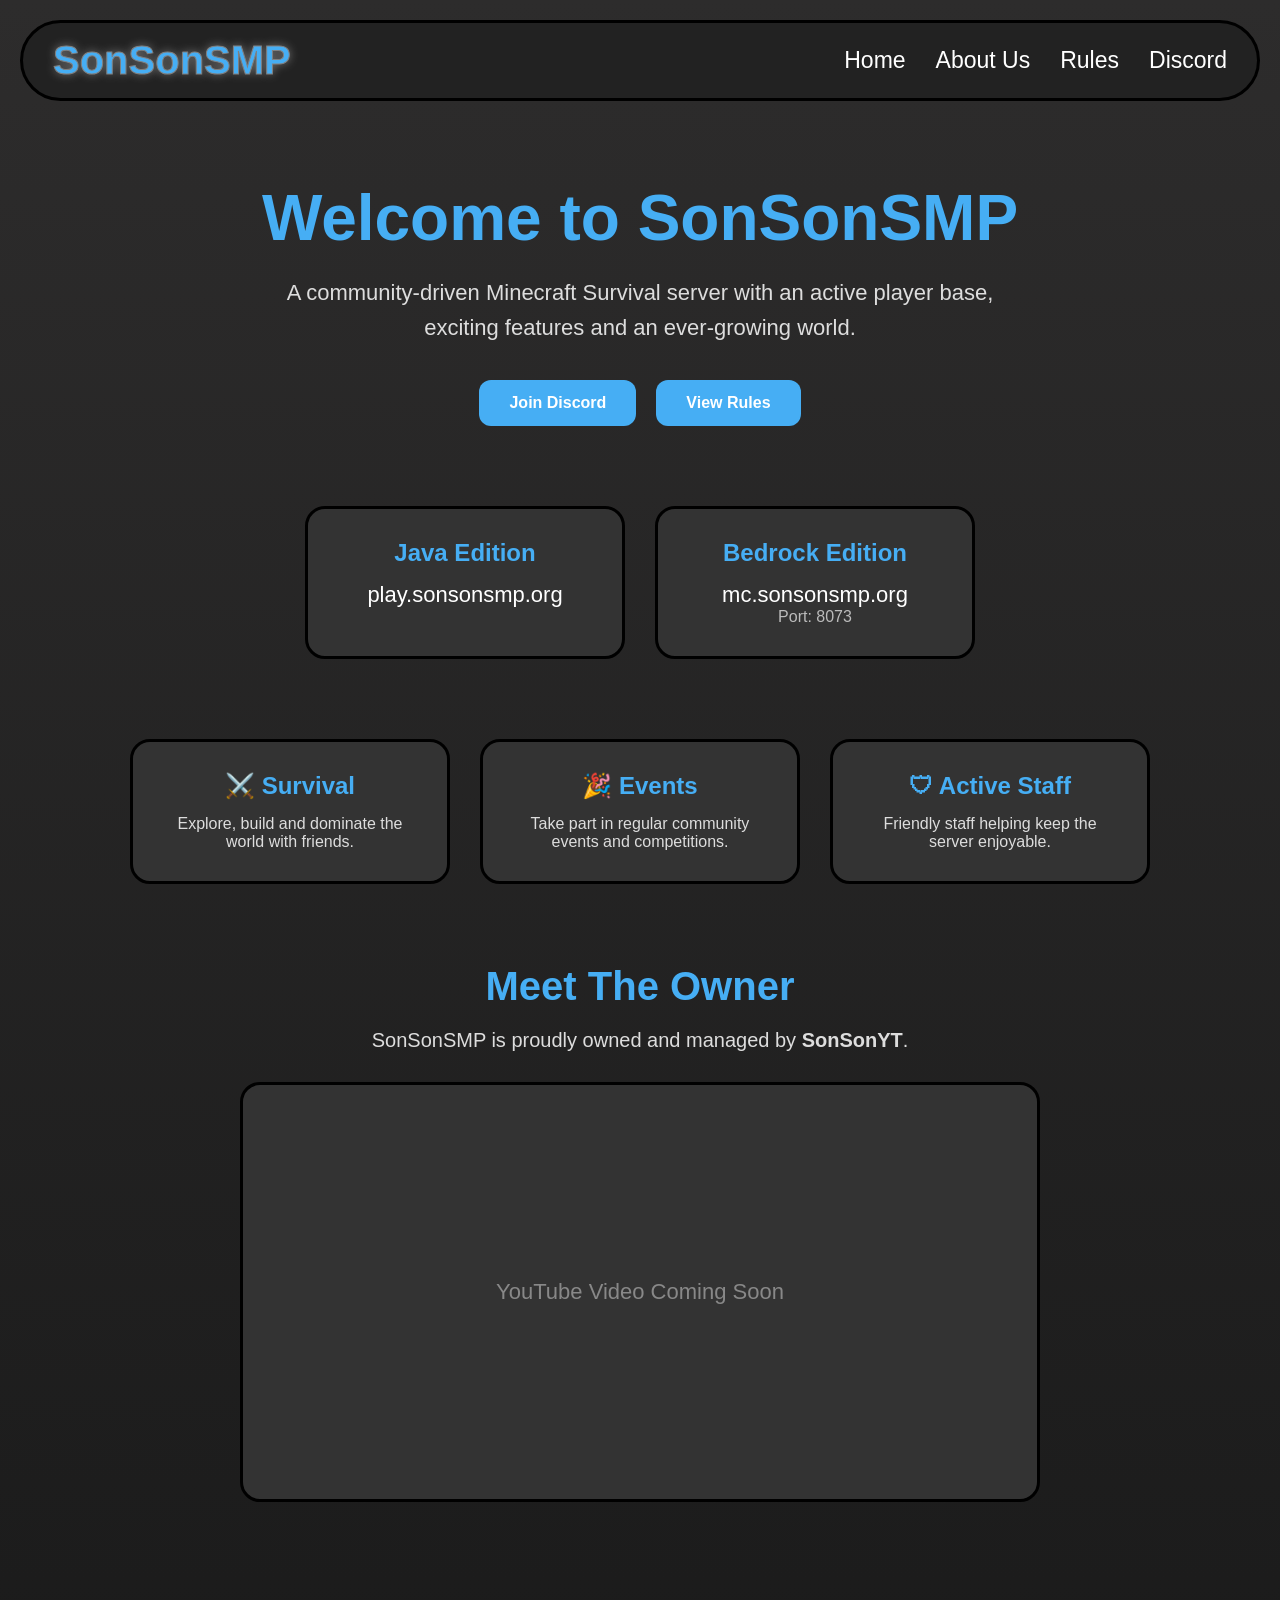
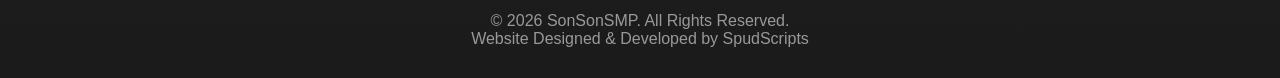
<file: index.html>
<!DOCTYPE html>
<html lang="en">

<head>

<meta charset="UTF-8">
<meta name="viewport" content="width=device-width, initial-scale=1.0">

<title>SonSonSMP</title>

<link rel="icon" href="Images/Screenshot 2026-07-20 195748.png">


<style>

* {
    margin: 0;
    padding: 0;
    box-sizing: border-box;
}


html {
    scroll-behavior: smooth;
}


body {

    font-family: Arial, Helvetica, sans-serif;

    background: linear-gradient(to bottom,#2d2c2c,#1b1b1b);

    color:white;

}


/* ================= NAVBAR ================= */


.topbar {

    display:flex;

    justify-content:space-between;

    align-items:center;

    flex-wrap:wrap;

    gap:20px;


    margin:20px;

    padding:15px 30px;


    background:#222;

    border:3px solid black;

    border-radius:50px;

}



.logo {

    color:#46aef4;

    font-size:40px;

    font-weight:bold;

    -webkit-text-stroke:1px gray;

    text-shadow:0 0 10px gray;

}



.nav-links {

    display:flex;

    list-style:none;

    gap:30px;

    flex-wrap:wrap;

}



.nav-links a {

    text-decoration:none;

    color:white;

    font-size:23px;

    transition:.2s;

}



.nav-links a:hover {

    color:#46aef4;

}



/* ================= HERO ================= */


.hero {

    width:90%;

    margin:80px auto;

    text-align:center;

}



.hero h1 {

    font-size:64px;

    color:#46aef4;

    margin-bottom:20px;

}



.hero p {

    max-width:750px;

    margin:auto;

    margin-bottom:35px;

    font-size:22px;

    color:#ddd;

    line-height:1.6;

}



.buttons {

    display:flex;

    justify-content:center;

    gap:20px;

    flex-wrap:wrap;

}



.buttons a {


    background:#46aef4;

    color:white;

    text-decoration:none;

    font-weight:bold;

    padding:14px 30px;

    border-radius:12px;

    transition:.2s;

}



.buttons a:hover {

    background:#2d93e5;

    transform:translateY(-3px);

}




/* ================= SERVERS ================= */


.servers {

    display:flex;

    justify-content:center;

    gap:30px;

    flex-wrap:wrap;

    width:90%;

    margin:80px auto;

}



.server-card {

    width:320px;

    background:#333;

    border:3px solid black;

    border-radius:20px;

    padding:30px;

    text-align:center;

    transition:.25s;

}



.server-card:hover {

    transform:translateY(-8px);

    box-shadow:0 0 20px #46aef4;

}



.server-card h2 {

    color:#46aef4;

    margin-bottom:15px;

}



.server-card p {

    font-size:22px;

}



.server-card span {

    color:#bbb;

}



/* ================= FEATURES ================= */


.features {

    display:flex;

    justify-content:center;

    gap:30px;

    flex-wrap:wrap;

    width:90%;

    margin:80px auto;

}



.feature {

    width:320px;

    background:#333;

    border:3px solid black;

    border-radius:20px;

    padding:30px;

    text-align:center;

    transition:.25s;

}



.feature:hover {

    transform:translateY(-8px);

}



.feature h2 {

    color:#46aef4;

    margin-bottom:15px;

}



.feature p {

    color:#ddd;

}



/* ================= OWNER ================= */


.owner {

    width:90%;

    margin:80px auto;

    text-align:center;

}



.owner h2 {

    color:#46aef4;

    font-size:40px;

    margin-bottom:20px;

}



.owner p {

    font-size:20px;

    color:#ddd;

    margin-bottom:30px;

}



.youtube-placeholder {


    width:800px;

    max-width:100%;

    height:420px;


    margin:auto;


    background:#333;

    border:3px solid black;

    border-radius:20px;


    display:flex;

    justify-content:center;

    align-items:center;


    color:#888;

    font-size:22px;

}



/* ================= FOOTER ================= */


footer {

    text-align:center;

    padding:30px;

    color:#999;

}




/* ================= MOBILE ================= */


@media(max-width:700px){


.logo {

    font-size:32px;

}


.nav-links a {

    font-size:18px;

}


.hero h1 {

    font-size:42px;

}


.hero p {

    font-size:18px;

}


}

/* =========================
   MOBILE RESPONSIVE FIX
========================= */

@media (max-width: 700px) {

    body {
        overflow-x: hidden;
    }


    /* NAVBAR */

    .topbar {
        flex-direction: column;
        align-items: center;
        text-align: center;

        margin: 15px;
        padding: 20px;

        border-radius: 30px;
    }


    .logo {
        font-size: 32px;
    }


    .nav-links {
        flex-direction: column;
        align-items: center;

        gap: 15px;

        width: 100%;
    }


    .nav-links a {
        font-size: 20px;
    }



    /* HEADINGS */

    h1 {
        font-size: 40px !important;
    }


    h2 {
        font-size: 28px;
    }



    /* MAIN SECTIONS */

    .hero,
    .owner,
    .container,
    .rules,
    .contact {

        width: 90%;
        margin-left: auto;
        margin-right: auto;

    }



    /* BUTTONS */

    .buttons,
    .button-row {

        flex-direction: column;

        align-items: center;

    }


    .buttons a,
    .button {

        width: 90%;
        max-width: 300px;

        text-align: center;

    }



    /* CARDS */

    .servers,
    .features {

        flex-direction: column;

        align-items: center;

        width: 90%;

    }


    .server-card,
    .feature,
    .card {

        width: 100%;

        max-width: 350px;

    }



    /* RULES PAGE */

    .rule {

        padding: 20px;

        font-size: 16px;

    }


    .rule h2 {

        font-size: 24px;

    }



    /* YOUTUBE / IMAGES */

    .youtube-placeholder {

        width: 100%;

        height: 250px;

    }


    img {

        max-width: 100%;

        height: auto;

    }



    /* FOOTER */

    footer {

        padding: 25px;

        font-size: 14px;

    }

}
</style>


</head>


<body>


<nav class="topbar">


<h1 class="logo">
SonSonSMP
</h1>


<ul class="nav-links">

<li><a href="index.html">Home</a></li>

<li><a href="about.html">About Us</a></li>

<li><a href="rules.html">Rules</a></li>

<li><a href="contact.html">Discord</a></li>

</ul>


</nav>




<header class="hero">


<h1>
Welcome to SonSonSMP
</h1>


<p>
A community-driven Minecraft Survival server with an active player base,
exciting features and an ever-growing world.
</p>


<div class="buttons">

<a href="contact.html">
Join Discord
</a>


<a href="rules.html">
View Rules
</a>


</div>


</header>





<section class="servers">


<div class="server-card">

<h2>
Java Edition
</h2>


<p>
play.sonsonsmp.org
</p>


</div>





<div class="server-card">

<h2>
Bedrock Edition
</h2>


<p>
mc.sonsonsmp.org
</p>


<span>
Port: 8073
</span>


</div>


</section>





<section class="features">


<div class="feature">

<h2>
⚔️ Survival
</h2>


<p>
Explore, build and dominate the world with friends.
</p>


</div>




<div class="feature">

<h2>
🎉 Events
</h2>


<p>
Take part in regular community events and competitions.
</p>


</div>




<div class="feature">

<h2>
🛡 Active Staff
</h2>


<p>
Friendly staff helping keep the server enjoyable.
</p>


</div>


</section>





<section class="owner">


<h2>
Meet The Owner
</h2>


<p>
SonSonSMP is proudly owned and managed by
<strong>SonSonYT</strong>.
</p>



<div class="youtube-placeholder">

YouTube Video Coming Soon

</div>


</section>





<footer>

© 2026 SonSonSMP. All Rights Reserved.

<p>
Website Designed & Developed by SpudScripts
</p>


</footer>



</body>

</html>
</file>
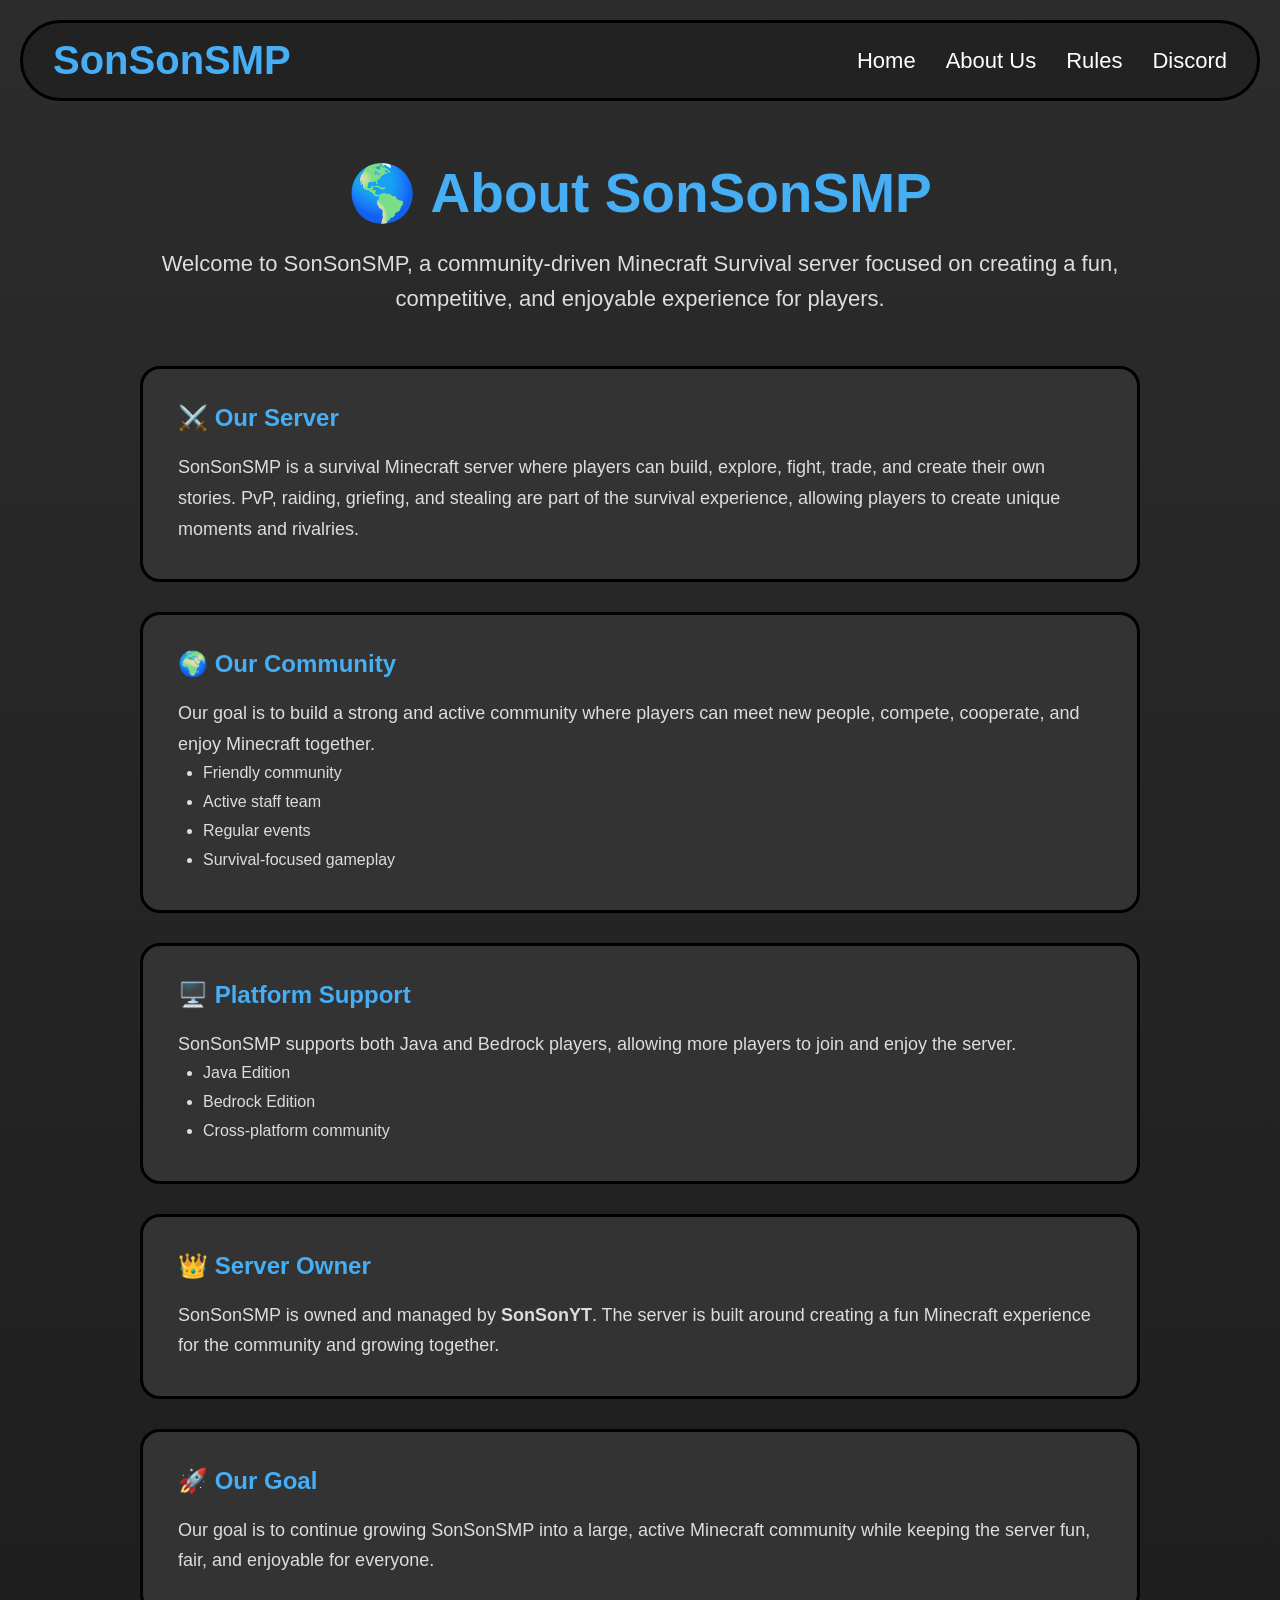
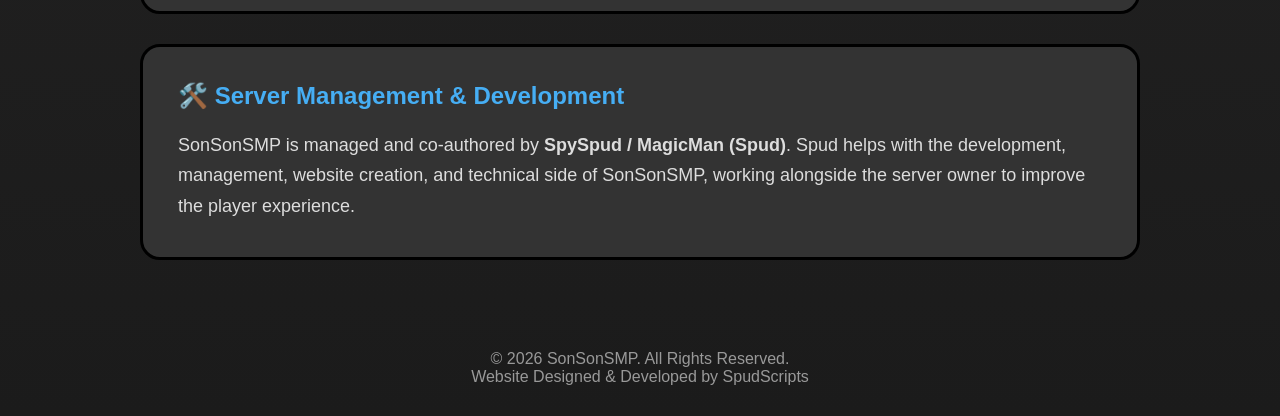
<file: about.html>
<!DOCTYPE html>
<html lang="en">

<head>

<meta charset="UTF-8">
<meta name="viewport" content="width=device-width, initial-scale=1.0">

<title>SonSonSMP | About Us</title>

<link rel="icon" href="Images/Screenshot 2026-07-20 195748.png">


<style>

* {
    margin: 0;
    padding: 0;
    box-sizing: border-box;
}


body {

    font-family: Arial, Helvetica, sans-serif;

    background: linear-gradient(to bottom,#2d2c2c,#1b1b1b);

    color:white;

}



/* ================= NAVBAR ================= */


.topbar {

    display:flex;

    justify-content:space-between;

    align-items:center;

    margin:20px;

    padding:15px 30px;

    background:#222;

    border:3px solid black;

    border-radius:50px;

}



.logo {

    color:#46aef4;

    font-size:40px;

    font-weight:bold;

}



.nav-links {

    display:flex;

    list-style:none;

    gap:30px;

}



.nav-links a {

    color:white;

    text-decoration:none;

    font-size:22px;

    transition:.2s;

}



.nav-links a:hover {

    color:#46aef4;

}



/* ================= ABOUT ================= */


.about-container {

    width:90%;

    max-width:1000px;

    margin:60px auto;

}



.about-title {

    text-align:center;

    font-size:55px;

    color:#46aef4;

    margin-bottom:20px;

}



.about-intro {

    text-align:center;

    font-size:22px;

    color:#ddd;

    margin-bottom:50px;

    line-height:1.6;

}




.about-card {

    background:#333;

    border:3px solid black;

    border-radius:20px;

    padding:35px;

    margin-bottom:30px;

    transition:.25s;

}



.about-card:hover {

    transform:translateY(-5px);

    box-shadow:0 0 20px #46aef4;

}



.about-card h2 {

    color:#46aef4;

    margin-bottom:20px;

}



.about-card p {

    color:#ddd;

    font-size:18px;

    line-height:1.7;

}



.about-card ul {

    margin-left:25px;

    color:#ddd;

    line-height:1.8;

}




/* ================= FOOTER ================= */


footer {

    text-align:center;

    padding:30px;

    color:#999;

}


/* =========================
   MOBILE RESPONSIVE FIX
========================= */

@media (max-width: 700px) {

    body {
        overflow-x: hidden;
    }


    /* NAVBAR */

    .topbar {
        flex-direction: column;
        align-items: center;
        text-align: center;

        margin: 15px;
        padding: 20px;

        border-radius: 30px;
    }


    .logo {
        font-size: 32px;
    }


    .nav-links {
        flex-direction: column;
        align-items: center;

        gap: 15px;

        width: 100%;
    }


    .nav-links a {
        font-size: 20px;
    }



    /* HEADINGS */

    h1 {
        font-size: 40px !important;
    }


    h2 {
        font-size: 28px;
    }



    /* MAIN SECTIONS */

    .hero,
    .owner,
    .container,
    .rules,
    .contact {

        width: 90%;
        margin-left: auto;
        margin-right: auto;

    }



    /* BUTTONS */

    .buttons,
    .button-row {

        flex-direction: column;

        align-items: center;

    }


    .buttons a,
    .button {

        width: 90%;
        max-width: 300px;

        text-align: center;

    }



    /* CARDS */

    .servers,
    .features {

        flex-direction: column;

        align-items: center;

        width: 90%;

    }


    .server-card,
    .feature,
    .card {

        width: 100%;

        max-width: 350px;

    }



    /* RULES PAGE */

    .rule {

        padding: 20px;

        font-size: 16px;

    }


    .rule h2 {

        font-size: 24px;

    }



    /* YOUTUBE / IMAGES */

    .youtube-placeholder {

        width: 100%;

        height: 250px;

    }


    img {

        max-width: 100%;

        height: auto;

    }



    /* FOOTER */

    footer {

        padding: 25px;

        font-size: 14px;

    }

}
</style>


</head>



<body>



<nav class="topbar">


<h1 class="logo">
SonSonSMP

</h1>



<ul class="nav-links">

<li><a href="index.html">Home</a></li>

<li><a href="about.html">About Us</a></li>

<li><a href="rules.html">Rules</a></li>

<li><a href="contact.html">Discord</a></li>

</ul>


</nav>





<main class="about-container">



<h1 class="about-title">
🌎 About SonSonSMP
</h1>



<p class="about-intro">

Welcome to SonSonSMP, a community-driven Minecraft Survival server
focused on creating a fun, competitive, and enjoyable experience for players.

</p>





<div class="about-card">


<h2>
⚔️ Our Server
</h2>


<p>

SonSonSMP is a survival Minecraft server where players can build,
explore, fight, trade, and create their own stories.

PvP, raiding, griefing, and stealing are part of the survival experience,
allowing players to create unique moments and rivalries.

</p>


</div>





<div class="about-card">


<h2>
🌍 Our Community
</h2>


<p>

Our goal is to build a strong and active community where players
can meet new people, compete, cooperate, and enjoy Minecraft together.

</p>


<ul>

<li>Friendly community</li>

<li>Active staff team</li>

<li>Regular events</li>

<li>Survival-focused gameplay</li>

</ul>


</div>





<div class="about-card">


<h2>
🖥️ Platform Support
</h2>


<p>

SonSonSMP supports both Java and Bedrock players,
allowing more players to join and enjoy the server.

</p>


<ul>

<li>Java Edition</li>

<li>Bedrock Edition</li>

<li>Cross-platform community</li>

</ul>


</div>





<div class="about-card">


<h2>
👑 Server Owner
</h2>


<p>

SonSonSMP is owned and managed by
<strong>SonSonYT</strong>.

The server is built around creating a fun Minecraft experience
for the community and growing together.

</p>


</div>





<div class="about-card">


<h2>
🚀 Our Goal
</h2>


<p>

Our goal is to continue growing SonSonSMP into a large,
active Minecraft community while keeping the server fun,
fair, and enjoyable for everyone.

</p>


</div>


<div class="about-card">

<h2>
🛠️ Server Management & Development
</h2>

<p>

SonSonSMP is managed and co-authored by <strong>SpySpud / MagicMan (Spud)</strong>.

Spud helps with the development, management, website creation,
and technical side of SonSonSMP, working alongside the server owner
to improve the player experience.

</p>

</div>


</main>







<footer>

© 2026 SonSonSMP. All Rights Reserved.

<p>
Website Designed & Developed by SpudScripts
</p>


</footer>




</body>

</html>
</file>
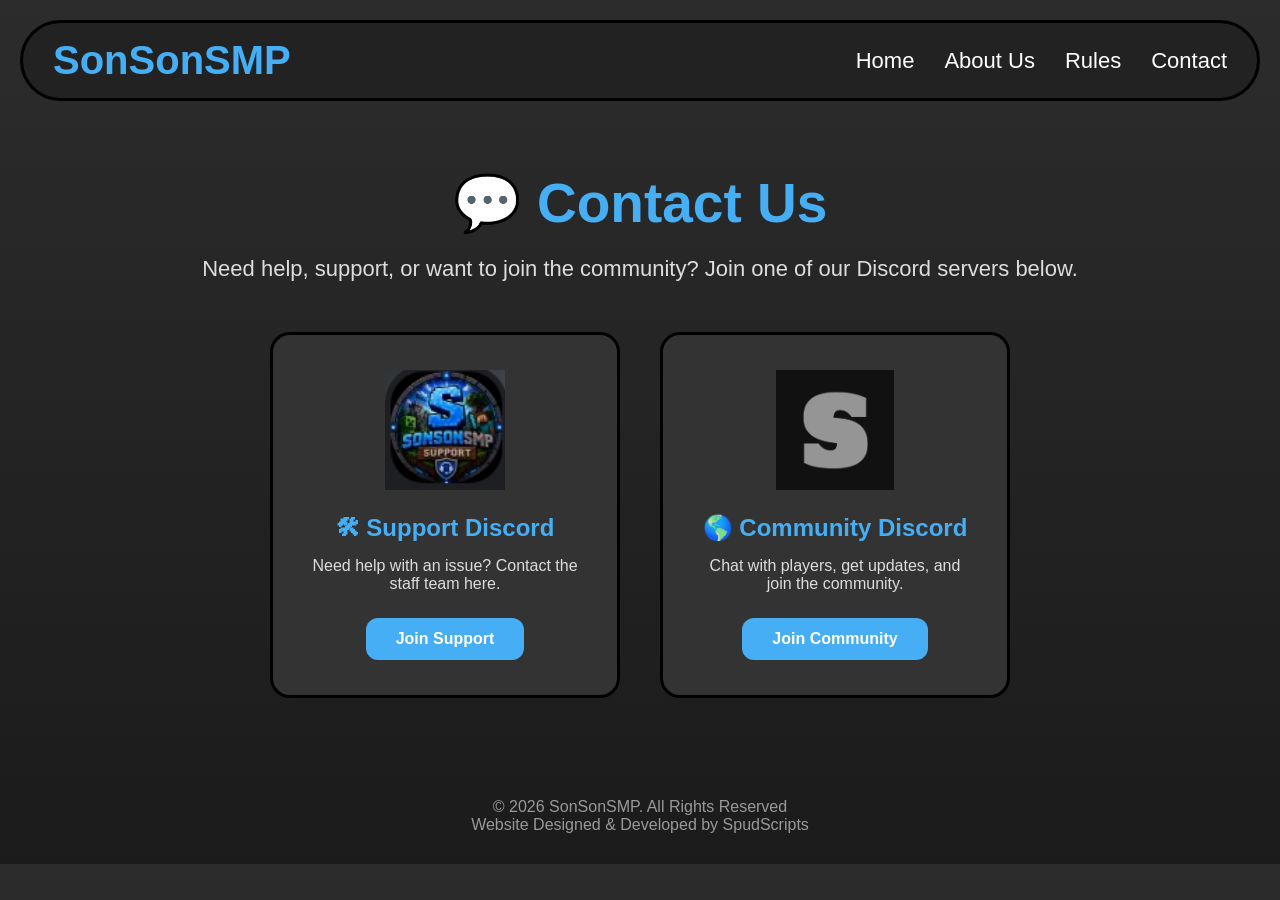
<file: contact.html>
<!DOCTYPE html>
<html lang="en">

<head>

<meta charset="UTF-8">
<meta name="viewport" content="width=device-width, initial-scale=1.0">

<title>SonSonSMP | Contact</title>

<link rel="icon" href="Images/Screenshot 2026-07-20 195748.png">


<style>

* {
    margin:0;
    padding:0;
    box-sizing:border-box;
}


body {

    font-family:Arial, Helvetica, sans-serif;

    background:linear-gradient(to bottom,#2d2c2c,#1b1b1b);

    color:white;

}


/* NAVBAR */


.topbar {

    display:flex;

    justify-content:space-between;

    align-items:center;

    margin:20px;

    padding:15px 30px;

    background:#222;

    border:3px solid black;

    border-radius:50px;

}



.logo {

    color:#46aef4;

    font-size:40px;

    font-weight:bold;

}



.nav-links {

    display:flex;

    list-style:none;

    gap:30px;

}



.nav-links a {

    color:white;

    text-decoration:none;

    font-size:22px;

}


.nav-links a:hover {

    color:#46aef4;

}



/* CONTACT */


.contact-container {

    width:90%;

    max-width:1000px;

    margin:70px auto;

    text-align:center;

}



.contact-title {

    font-size:55px;

    color:#46aef4;

    margin-bottom:20px;

}



.contact-description {

    color:#ddd;

    font-size:22px;

    margin-bottom:50px;

}



.discord-boxes {

    display:flex;

    justify-content:center;

    gap:40px;

    flex-wrap:wrap;

}



.discord-card {

    width:350px;

    background:#333;

    border:3px solid black;

    border-radius:20px;

    padding:35px;

    transition:.25s;

}



.discord-card:hover {

    transform:translateY(-8px);

    box-shadow:0 0 25px #46aef4;

}



.discord-card img {

    width:120px;

    height:120px;

    object-fit:contain;

    margin-bottom:20px;

}



.discord-card h2 {

    color:#46aef4;

    margin-bottom:15px;

}



.discord-card p {

    color:#ddd;

    margin-bottom:25px;

}



.discord-button {

    display:inline-block;

    background:#46aef4;

    color:white;

    text-decoration:none;

    padding:12px 30px;

    border-radius:12px;

    font-weight:bold;

}



.discord-button:hover {

    background:#2d93e5;

}



/* FOOTER */


footer {

    text-align:center;

    padding:30px;

    color:#999;

}

/* =========================
   MOBILE RESPONSIVE FIX
========================= */

@media (max-width: 700px) {

    body {
        overflow-x: hidden;
    }


    /* NAVBAR */

    .topbar {
        flex-direction: column;
        align-items: center;
        text-align: center;

        margin: 15px;
        padding: 20px;

        border-radius: 30px;
    }


    .logo {
        font-size: 32px;
    }


    .nav-links {
        flex-direction: column;
        align-items: center;

        gap: 15px;

        width: 100%;
    }


    .nav-links a {
        font-size: 20px;
    }



    /* HEADINGS */

    h1 {
        font-size: 40px !important;
    }


    h2 {
        font-size: 28px;
    }



    /* MAIN SECTIONS */

    .hero,
    .owner,
    .container,
    .rules,
    .contact {

        width: 90%;
        margin-left: auto;
        margin-right: auto;

    }



    /* BUTTONS */

    .buttons,
    .button-row {

        flex-direction: column;

        align-items: center;

    }


    .buttons a,
    .button {

        width: 90%;
        max-width: 300px;

        text-align: center;

    }



    /* CARDS */

    .servers,
    .features {

        flex-direction: column;

        align-items: center;

        width: 90%;

    }


    .server-card,
    .feature,
    .card {

        width: 100%;

        max-width: 350px;

    }



    /* RULES PAGE */

    .rule {

        padding: 20px;

        font-size: 16px;

    }


    .rule h2 {

        font-size: 24px;

    }



    /* YOUTUBE / IMAGES */

    .youtube-placeholder {

        width: 100%;

        height: 250px;

    }


    img {

        max-width: 100%;

        height: auto;

    }



    /* FOOTER */

    footer {

        padding: 25px;

        font-size: 14px;

    }

}

</style>

</head>



<body>



<nav class="topbar">

<h1 class="logo">
    SonSonSMP
</h1>


<ul class="nav-links">

<li><a href="index.html">Home</a></li>

<li><a href="about.html">About Us</a></li>

<li><a href="rules.html">Rules</a></li>

<li><a href="contact.html">Contact</a></li>

</ul>


</nav>





<main class="contact-container">


<h1 class="contact-title">
💬 Contact Us
</h1>


<p class="contact-description">

Need help, support, or want to join the community?
Join one of our Discord servers below.

</p>




<div class="discord-boxes">



<div class="discord-card">


<img src="Images/Support-Discord-Icon.png">


<h2>
🛠 Support Discord
</h2>


<p>
Need help with an issue?
Contact the staff team here.
</p>


<a class="discord-button"
href="https://discord.gg/dkUXA63S5E">

Join Support

</a>


</div>






<div class="discord-card">


<img src="Images/Discord-Comms-Icon.png">


<h2>
🌎 Community Discord
</h2>


<p>
Chat with players, get updates,
and join the community.
</p>


<a class="discord-button"
href="https://discord.gg/JnCNvRTcMF">

Join Community

</a>


</div>



</div>



</main>





<footer>

<p>
© 2026 SonSonSMP. All Rights Reserved
</p>

<p>
Website Designed & Developed by SpudScripts
</p>

</footer>



</body>

</html>
</file>
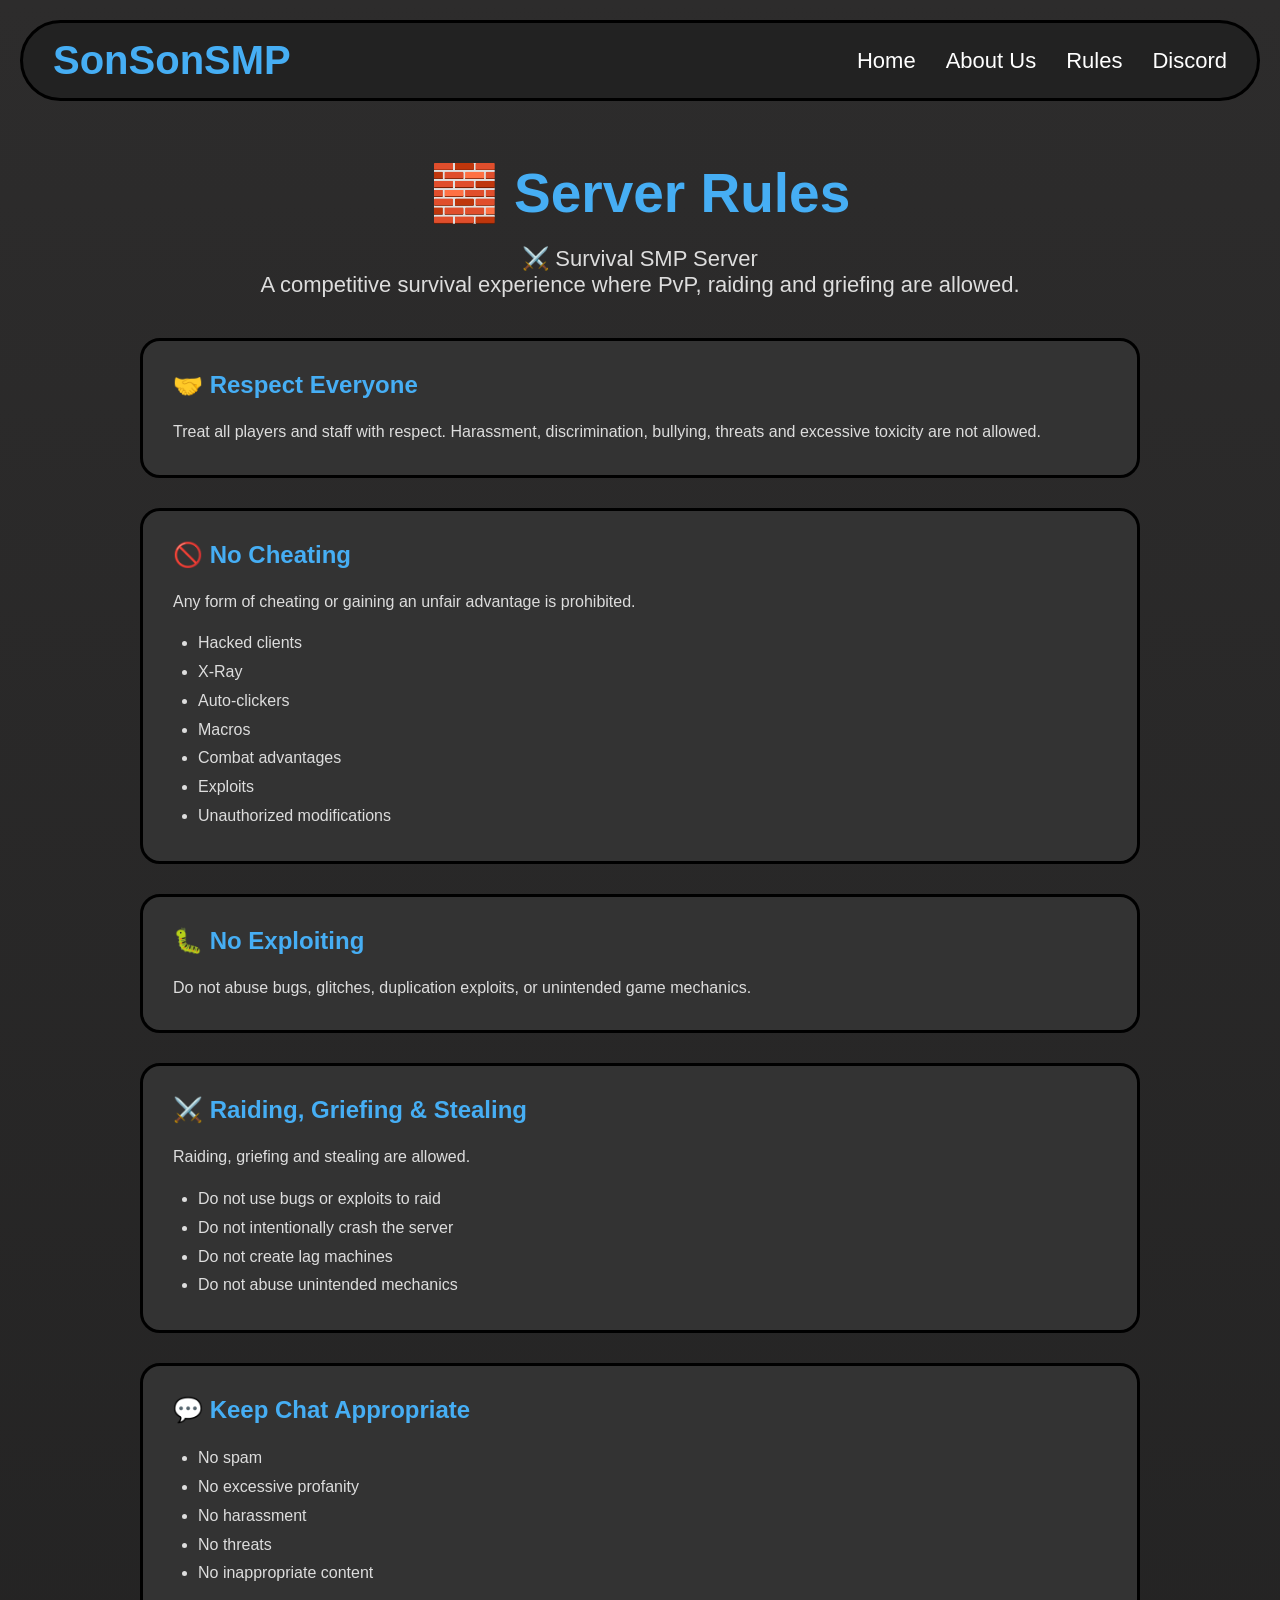
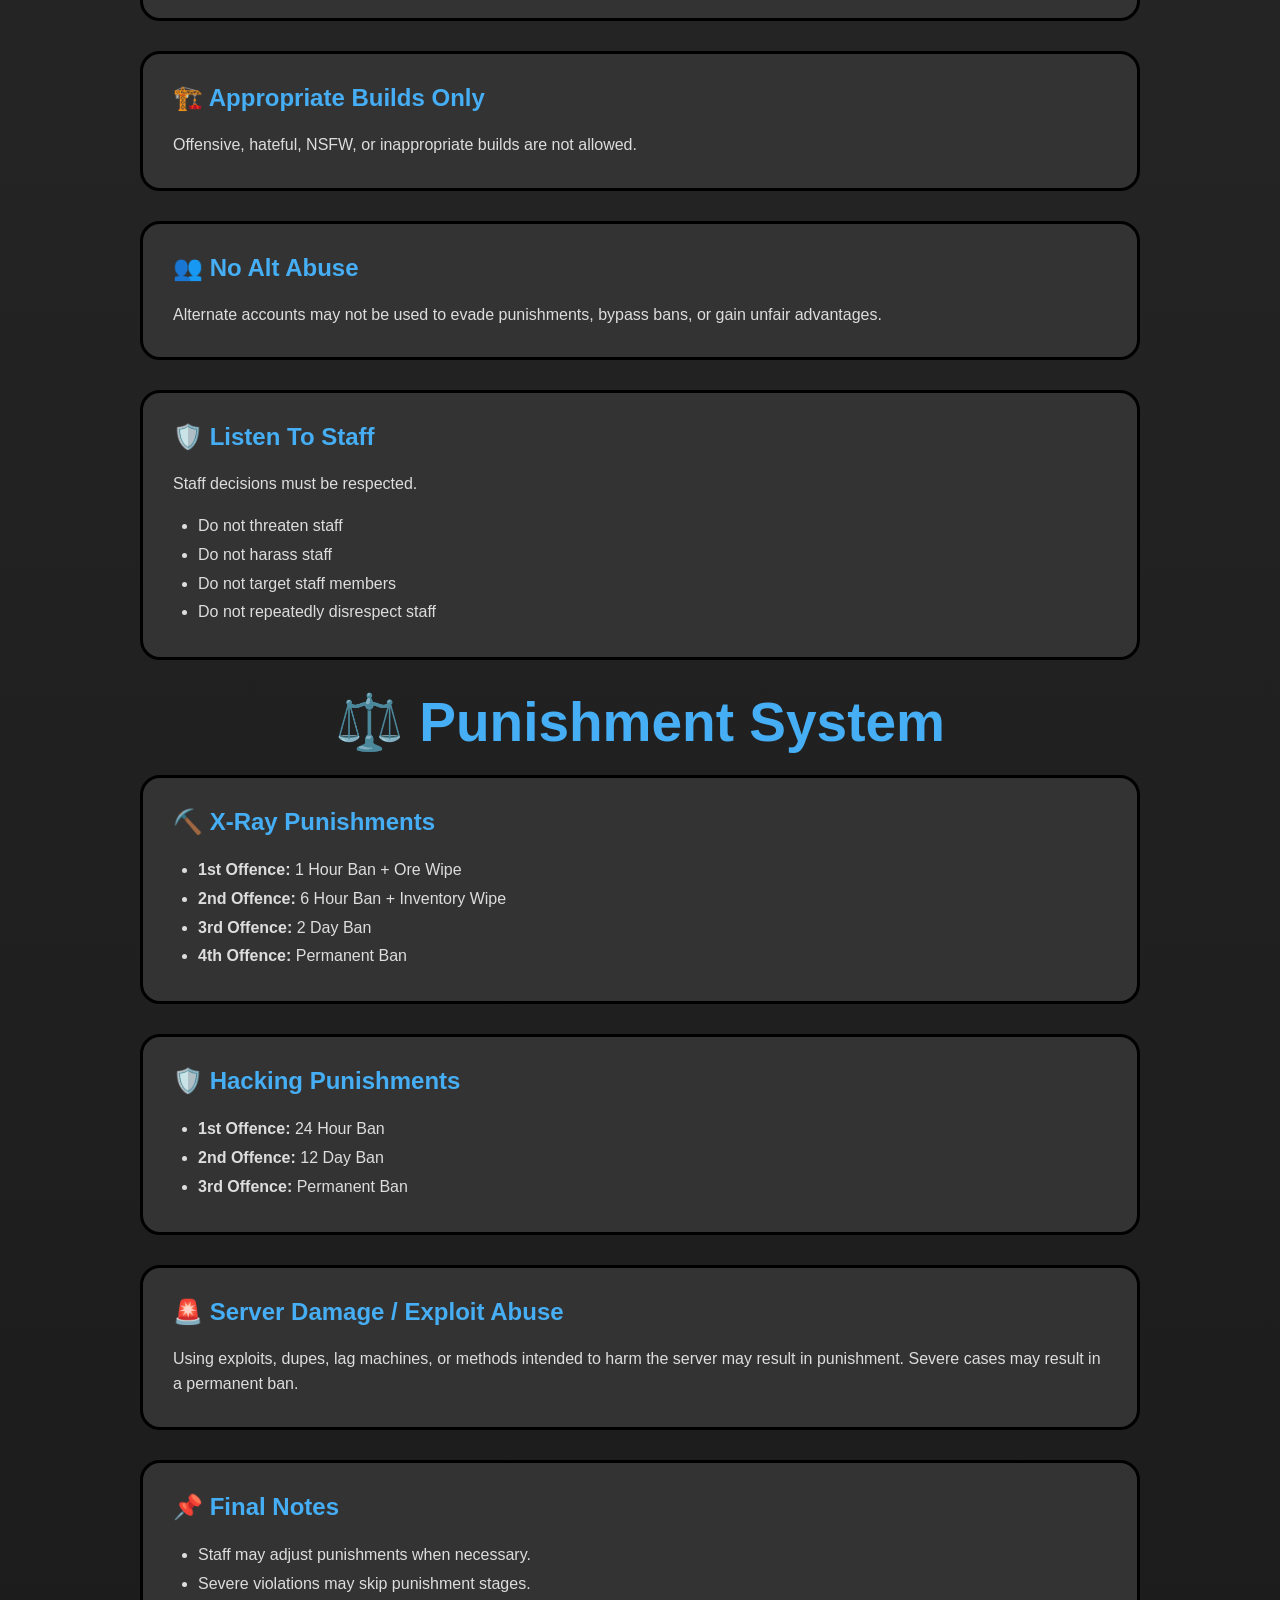
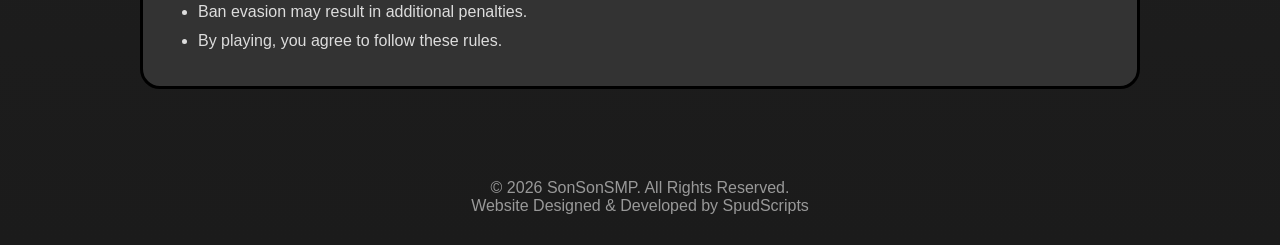
<file: rules.html>
<!DOCTYPE html>
<html lang="en">

<head>

<meta charset="UTF-8">
<meta name="viewport" content="width=device-width, initial-scale=1.0">

<title>SonSonSMP | Rules</title>

<link rel="icon" href="Images/Screenshot 2026-07-20 195748.png">


<style>

* {
    margin: 0;
    padding: 0;
    box-sizing: border-box;
}


body {

    font-family: Arial, Helvetica, sans-serif;

    background: linear-gradient(to bottom,#2d2c2c,#1b1b1b);

    color:white;

}


/* ================= NAVBAR ================= */


.topbar {

    display:flex;

    justify-content:space-between;

    align-items:center;

    margin:20px;

    padding:15px 30px;

    background:#222;

    border:3px solid black;

    border-radius:50px;

}


.logo {

    color:#46aef4;

    font-size:40px;

    font-weight:bold;

}



.nav-links {

    display:flex;

    list-style:none;

    gap:30px;

}


.nav-links a {

    text-decoration:none;

    color:white;

    font-size:22px;

    transition:.2s;

}


.nav-links a:hover {

    color:#46aef4;

}


/* ================= RULES ================= */


.rules-container {

    width:90%;

    max-width:1000px;

    margin:60px auto;

}



.rules-title {

    text-align:center;

    font-size:55px;

    color:#46aef4;

    margin-bottom:20px;

}



.rules-intro {

    text-align:center;

    font-size:22px;

    color:#ddd;

    margin-bottom:40px;

}




.rule-card {

    background:#333;

    border:3px solid black;

    border-radius:20px;

    padding:30px;

    margin-bottom:30px;

    transition:.25s;

}



.rule-card:hover {

    transform:translateY(-5px);

    box-shadow:0 0 20px #46aef4;

}



.rule-card h2 {

    color:#46aef4;

    margin-bottom:20px;

}



.rule-card p {

    color:#ddd;

    line-height:1.6;

}



.rule-card ul {

    margin-top:15px;

    margin-left:25px;

    color:#ddd;

    line-height:1.8;

}




/* ================= FOOTER ================= */


footer {

    text-align:center;

    padding:30px;

    color:#999;

}

/* =========================
   MOBILE RESPONSIVE FIX
========================= */

@media (max-width: 700px) {

    body {
        overflow-x: hidden;
    }


    /* NAVBAR */

    .topbar {
        flex-direction: column;
        align-items: center;
        text-align: center;

        margin: 15px;
        padding: 20px;

        border-radius: 30px;
    }


    .logo {
        font-size: 32px;
    }


    .nav-links {
        flex-direction: column;
        align-items: center;

        gap: 15px;

        width: 100%;
    }


    .nav-links a {
        font-size: 20px;
    }



    /* HEADINGS */

    h1 {
        font-size: 40px !important;
    }


    h2 {
        font-size: 28px;
    }



    /* MAIN SECTIONS */

    .hero,
    .owner,
    .container,
    .rules,
    .contact {

        width: 90%;
        margin-left: auto;
        margin-right: auto;

    }



    /* BUTTONS */

    .buttons,
    .button-row {

        flex-direction: column;

        align-items: center;

    }


    .buttons a,
    .button {

        width: 90%;
        max-width: 300px;

        text-align: center;

    }



    /* CARDS */

    .servers,
    .features {

        flex-direction: column;

        align-items: center;

        width: 90%;

    }


    .server-card,
    .feature,
    .card {

        width: 100%;

        max-width: 350px;

    }



    /* RULES PAGE */

    .rule {

        padding: 20px;

        font-size: 16px;

    }


    .rule h2 {

        font-size: 24px;

    }



    /* YOUTUBE / IMAGES */

    .youtube-placeholder {

        width: 100%;

        height: 250px;

    }


    img {

        max-width: 100%;

        height: auto;

    }



    /* FOOTER */

    footer {

        padding: 25px;

        font-size: 14px;

    }

}
</style>

</head>


<body>


<nav class="topbar">

<h1 class="logo">
SonSonSMP

</h1>


<ul class="nav-links">

<li><a href="index.html">Home</a></li>

<li><a href="about.html">About Us</a></li>

<li><a href="rules.html">Rules</a></li>

<li><a href="contact.html">Discord</a></li>

</ul>


</nav>



<main class="rules-container">


<h1 class="rules-title">
🧱 Server Rules
</h1>


<p class="rules-intro">

⚔️ Survival SMP Server<br>
A competitive survival experience where PvP, raiding and griefing are allowed.

</p>





<div class="rule-card">


<h2>
🤝 Respect Everyone
</h2>


<p>
Treat all players and staff with respect.
Harassment, discrimination, bullying, threats and excessive toxicity are not allowed.
</p>


</div>






<div class="rule-card">


<h2>
🚫 No Cheating
</h2>


<p>
Any form of cheating or gaining an unfair advantage is prohibited.
</p>


<ul>

<li>Hacked clients</li>

<li>X-Ray</li>

<li>Auto-clickers</li>

<li>Macros</li>

<li>Combat advantages</li>

<li>Exploits</li>

<li>Unauthorized modifications</li>

</ul>


</div>






<div class="rule-card">


<h2>
🐛 No Exploiting
</h2>


<p>

Do not abuse bugs, glitches, duplication exploits,
or unintended game mechanics.

</p>


</div>






<div class="rule-card">


<h2>
⚔️ Raiding, Griefing & Stealing
</h2>


<p>

Raiding, griefing and stealing are allowed.

</p>


<ul>

<li>Do not use bugs or exploits to raid</li>

<li>Do not intentionally crash the server</li>

<li>Do not create lag machines</li>

<li>Do not abuse unintended mechanics</li>

</ul>


</div>






<div class="rule-card">


<h2>
💬 Keep Chat Appropriate
</h2>


<ul>

<li>No spam</li>

<li>No excessive profanity</li>

<li>No harassment</li>

<li>No threats</li>

<li>No inappropriate content</li>

</ul>


</div>






<div class="rule-card">


<h2>
🏗️ Appropriate Builds Only
</h2>


<p>

Offensive, hateful, NSFW, or inappropriate builds are not allowed.

</p>


</div>






<div class="rule-card">


<h2>
👥 No Alt Abuse
</h2>


<p>
Alternate accounts may not be used to evade punishments,
bypass bans, or gain unfair advantages.
</p>


</div>






<div class="rule-card">


<h2>
🛡️ Listen To Staff
</h2>


<p>

Staff decisions must be respected.

</p>


<ul>

<li>Do not threaten staff</li>

<li>Do not harass staff</li>

<li>Do not target staff members</li>

<li>Do not repeatedly disrespect staff</li>

</ul>


</div>





<h1 class="rules-title">
⚖️ Punishment System
</h1>





<div class="rule-card">


<h2>
⛏️ X-Ray Punishments
</h2>


<ul>

<li><b>1st Offence:</b> 1 Hour Ban + Ore Wipe</li>

<li><b>2nd Offence:</b> 6 Hour Ban + Inventory Wipe</li>

<li><b>3rd Offence:</b> 2 Day Ban</li>

<li><b>4th Offence:</b> Permanent Ban</li>

</ul>


</div>






<div class="rule-card">


<h2>
🛡️ Hacking Punishments
</h2>


<ul>

<li><b>1st Offence:</b> 24 Hour Ban</li>

<li><b>2nd Offence:</b> 12 Day Ban</li>

<li><b>3rd Offence:</b> Permanent Ban</li>

</ul>


</div>






<div class="rule-card">


<h2>
🚨 Server Damage / Exploit Abuse
</h2>


<p>

Using exploits, dupes, lag machines,
or methods intended to harm the server may result in punishment.

Severe cases may result in a permanent ban.

</p>


</div>






<div class="rule-card">


<h2>
📌 Final Notes
</h2>


<ul>

<li>Staff may adjust punishments when necessary.</li>

<li>Severe violations may skip punishment stages.</li>

<li>Ban evasion may result in additional penalties.</li>

<li>By playing, you agree to follow these rules.</li>

</ul>


</div>



</main>



<footer>

© 2026 SonSonSMP. All Rights Reserved.

<p>
Website Designed & Developed by SpudScripts
</p>


</footer>



</body>

</html>
</file>
